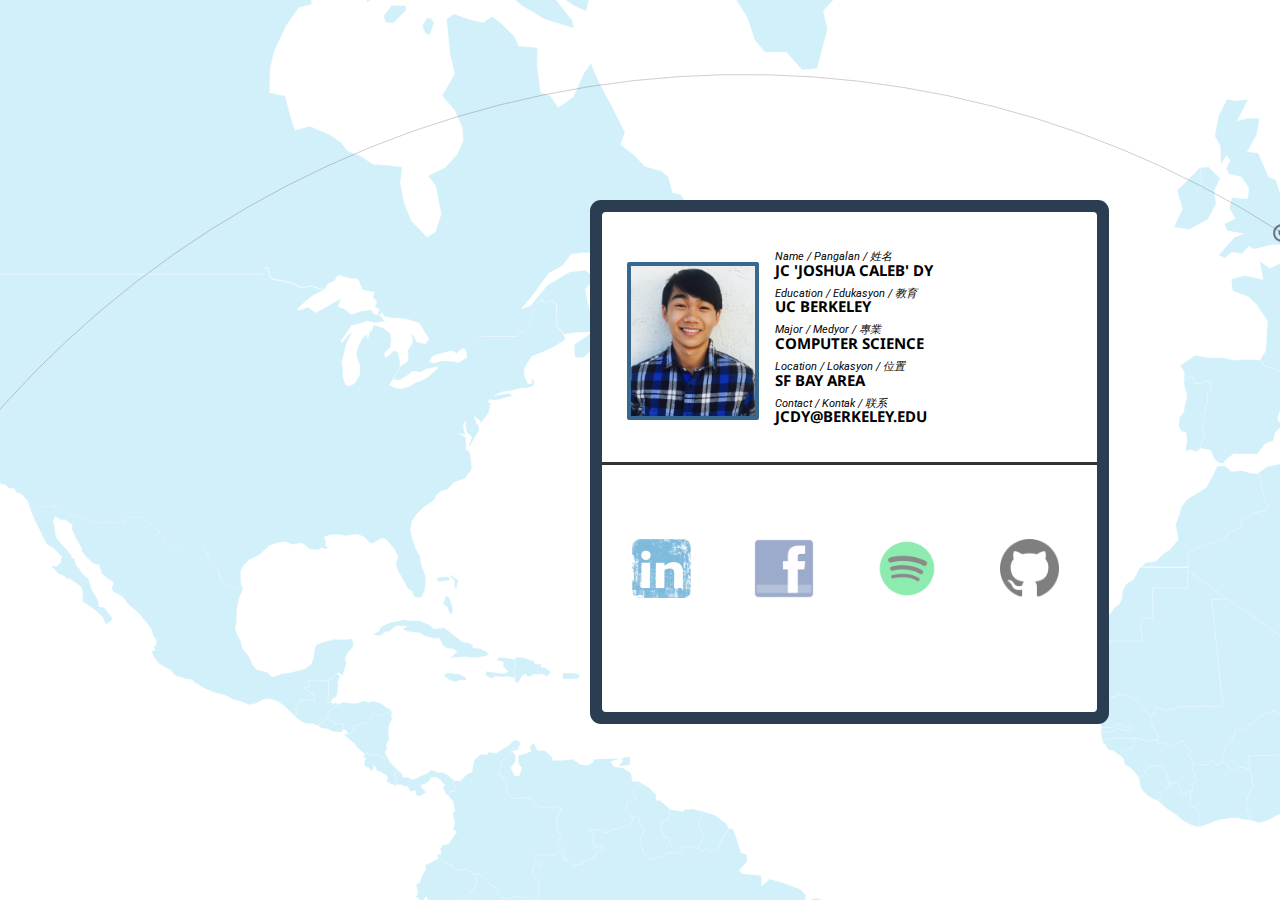
<file: index.html>
<html>

  <head>
  	<title> JC Dy | Home </title>
    <meta charset="utf-8">
    <meta name="viewport" content="width=device-width, initial-scale=1.0">
    <link rel="icon" href="assets/images/JCDyLogo.png">
    
    <!-- Style -->
    <link rel="stylesheet" href="assets/css/style.css">
    <link rel="stylesheet"
      href="https://fonts.googleapis.com/css?family=Roboto|Lato|Open+Sans|Poppins|Inconsolata|Noto+Sans">
    
    <!-- Map style and animations -->
    <script src="map/ammap.js"></script>
    <script src="map/worldlow.js"></script>
    <script src="map/light.js"></script>
    <link rel="stylesheet" href="map/media.css">
    <link rel="stylesheet" href="map/animate.min.css">
    <script src="map/index.js"></script>

    <!-- Interactivity -->
    <script src="https://code.jquery.com/jquery-2.1.4.min.js"></script>
    <script src="assets/js/index.js"></script>
  </head>

  <!-- Map background -->
  <div id="chartdiv"></div>

  <body>
    <div class="world">
      <div class="right">
        <div class="passport-border">
          <div id="passport">
            <!-- Top half of passport -->
            <div class="top">
              <div class="photoid"></div>
              <div class="info">
                <br><br>
                <span class="category"> Name / Pangalan / 姓名 </span> <br>
                <span class="answer"> JC 'JOSHUA CALEB' DY </span> <br>
                <span class="category"> Education / Edukasyon / 教育 </span> <br>
                <span class="answer"> UC BERKELEY </span> <br>
                <span class="category"> Major / Medyor / 專業 </span> <br>
                <span class="answer"> COMPUTER SCIENCE </span> <br>
                <span class="category"> Location / Lokasyon / 位置 </span> <br>
                <span class="answer"> SF BAY AREA </span> <br>
                <span class="category"> Contact / Kontak / 联系 </span> <br>
                <span class="answer"> JCDY@BERKELEY.EDU </span> <br>
              </div>
            </div>
            <!-- Bottom half of passport -->
            <div id="crease"></div>
            <div class="bottom">
              <div class="stamp">
                <a href="https://www.linkedin.com/in/joshdy/">
                  <img alt="LinkedIn" src="assets/images/linkedinstamp.jpg">
                </a>
              </div>
              <div class="stamp">
                <a href="https://www.facebook.com/jcdythatsme/">
                  <img alt="Facebook" src="assets/images/facebookstamp.png">
                </a>
              </div>
              <div class="stamp">
                <a href="https://open.spotify.com/user/jcdy-us">
                  <img alt="Spotify" src="assets/images/spotifystamp.png">
                </a>
              </div>
              <div class="stamp">
                <a href="https://github.com/AmaJC">
                  <img alt="Github" src="assets/images/githubstamp.ico">
                </a>
              </div>
            </div>
          </div>
        </div>
      </div>
    </div>
  </body>
</html>
</file>
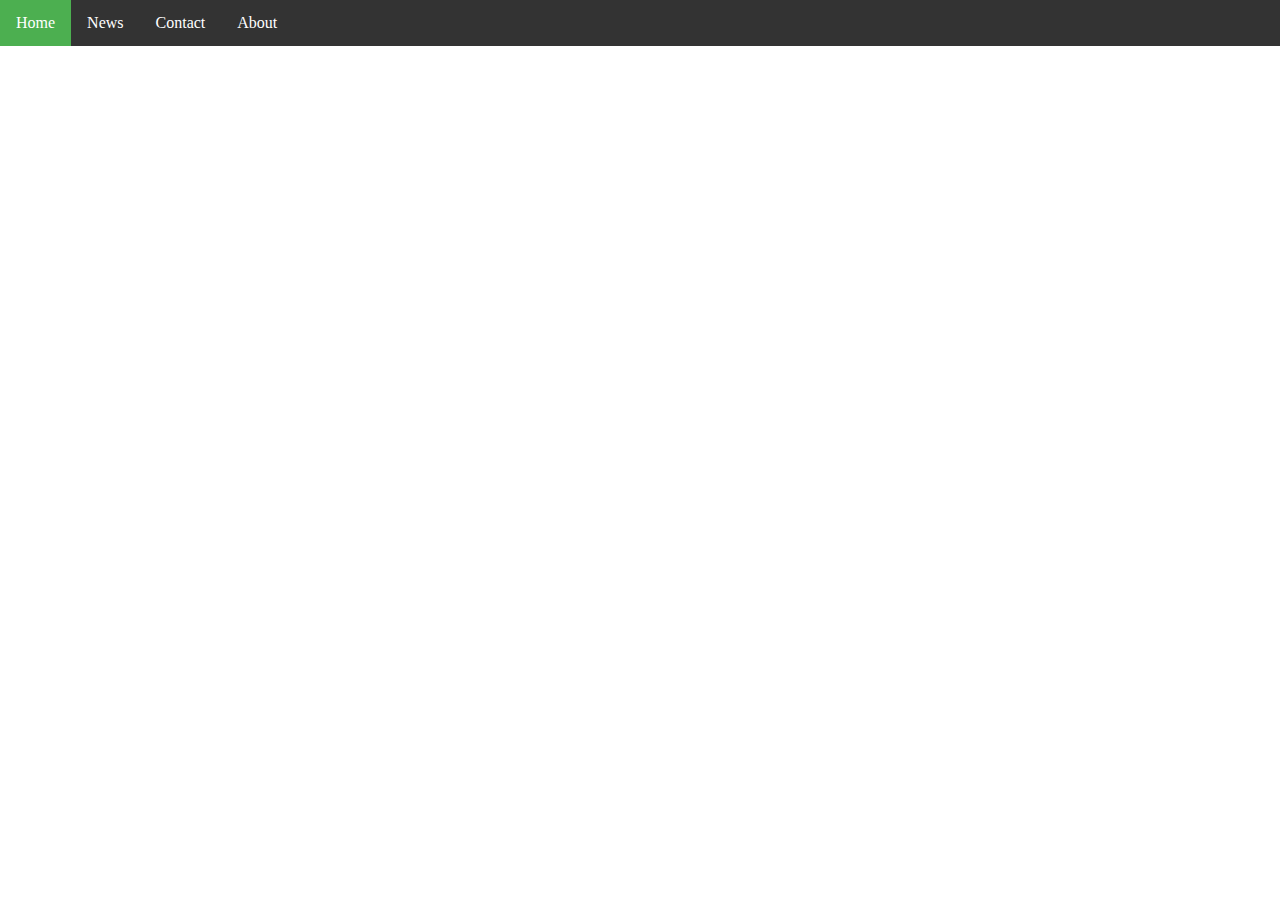
<file: travel.html>
<html>

  <head>
  	<title> JC Dy | Travel </title>
    <meta charset="utf-8">
    <meta name="viewport" content="width=device-width, initial-scale=1.0">
    <link rel="stylesheet" href="assets/css/styletravel.css">
    <link rel="stylesheet" href="https://maxcdn.bootstrapcdn.com/bootstrap/4.0.0-alpha.6/css/bootstrap.min.css" integrity="sha384-rwoIResjU2yc3z8GV/NPeZWAv56rSmLldC3R/AZzGRnGxQQKnKkoFVhFQhNUwEyJ" crossorigin="anonymous">
    <link href="https://fonts.googleapis.com/css?family=Lato" rel="stylesheet">
    <script src="https://code.jquery.com/jquery-1.10.2.js"></script>
  </head>

  <body>

    <ul>
      <li><a class="active" href="#home">Home</a></li>
      <li><a href="#news">News</a></li>
      <li><a href="#contact">Contact</a></li>
      <li><a href="#about">About</a></li>
    </ul>


  </body>

</html>
</file>
<file: assets/css/style.css>
/* Map background */
#chartdiv {
  width: 100%;
  height: 100%;
} 

body {
  display: block;
  margin: 0px 0px 0px 0px;
}

.world {
  position: absolute;
  top: 0; 
  bottom: 0;
  left: 0; 
  right: 0;
  margin: auto;
  width: 1000px;
  height: 500px;
  max-width: 100%;
  max-height: 100%;
}

.right {
  float: right;
  width: 55%;
}

.passport-border {
  background-color:#2B3E51;
  width: 90%;
  height: 100%;
  padding: 12px 12px 12px 12px;
  border-radius: 11px 11px 11px 11px;
}

#passport {
  margin: auto;
  background-color: white;
  border-radius: 4px 4px 4px 4px;
  width: 2000px;
  height: 500px;
  max-width:100%;
  max-height:100%;
  overflow: hidden;
}

.top {
  height: 50%;
  position: relative;
}

.photoid {
  background-image: url('../images/Cal1PhotoID.jpg');
  float: left;
  width: 25%;
  height: 60%;
  border: 4px solid #386890;
  background-size: 100%;
  max-width: 100%;
  max-height: 100%;
  border-radius: 2px 2px 2px 2px;
  margin: 0% 0% 0% 5%;
  position: relative;
  top: 20%;
}

.info {
  float: right;
  position: relative;
  width: 65%;
  height: 100%;
  margin: 0% 0% 0% 0%;
}

.category {
  font-family: Roboto;
  font-size: 11;
  font-style: italic;
  line-height: 1.7;
  position: relative;
}

.answer {
  font-family: Noto Sans;
  font-weight: bold;
  font-size: 15;
  position: absolute;
  line-height: .5;
}

#crease {
  background-color: black;
  opacity: 0.8;
  width: 100%;
  height: .5%;
  position: relative;
  overflow: hidden;
}

.bottom {
  height: 50%;
  position: relative;
  float: left;
}

.stamp {
  width: 12%;
  height: 28%;
  position: relative;
  display: inline-block;
  margin: 15% 6% 0% 6%;
}

.stamp img {
  opacity: 0.5;
  background-size: 100%;
  width: 100%;
}
</file>
<file: map/media.css>
@media screen and (max-width:600px) {
    .main {
        width: 300px;
        height: 493px;
        position:absolute;
        left:0; right:0;
        top:0; bottom:0;
        margin:auto;
        max-width:100%;
        max-height:100%;
        overflow:visible;
    }

    .left {
        width:100%;
        text-align: center;
        padding-top:0px;
    }

    .right {
        width: 100%;
    }
}
</file>
<file: assets/css/styletravel.css>
body {
  display: block;
  margin: 0px 0px 0px 0px;
}

ul {
    list-style-type: none;
    margin: 0;
    padding: 0;
    overflow: hidden;
    background-color: #333;
    position: fixed;
    top: 0;
    width: 100%;
}

li {
    float: left;
}

li a {
    display: block;
    color: white;
    text-align: center;
    padding: 14px 16px;
    text-decoration: none;
}

li a:hover:not(.active) {
    background-color: #111;
}

.active {
    background-color: #4CAF50;
}
</file>
